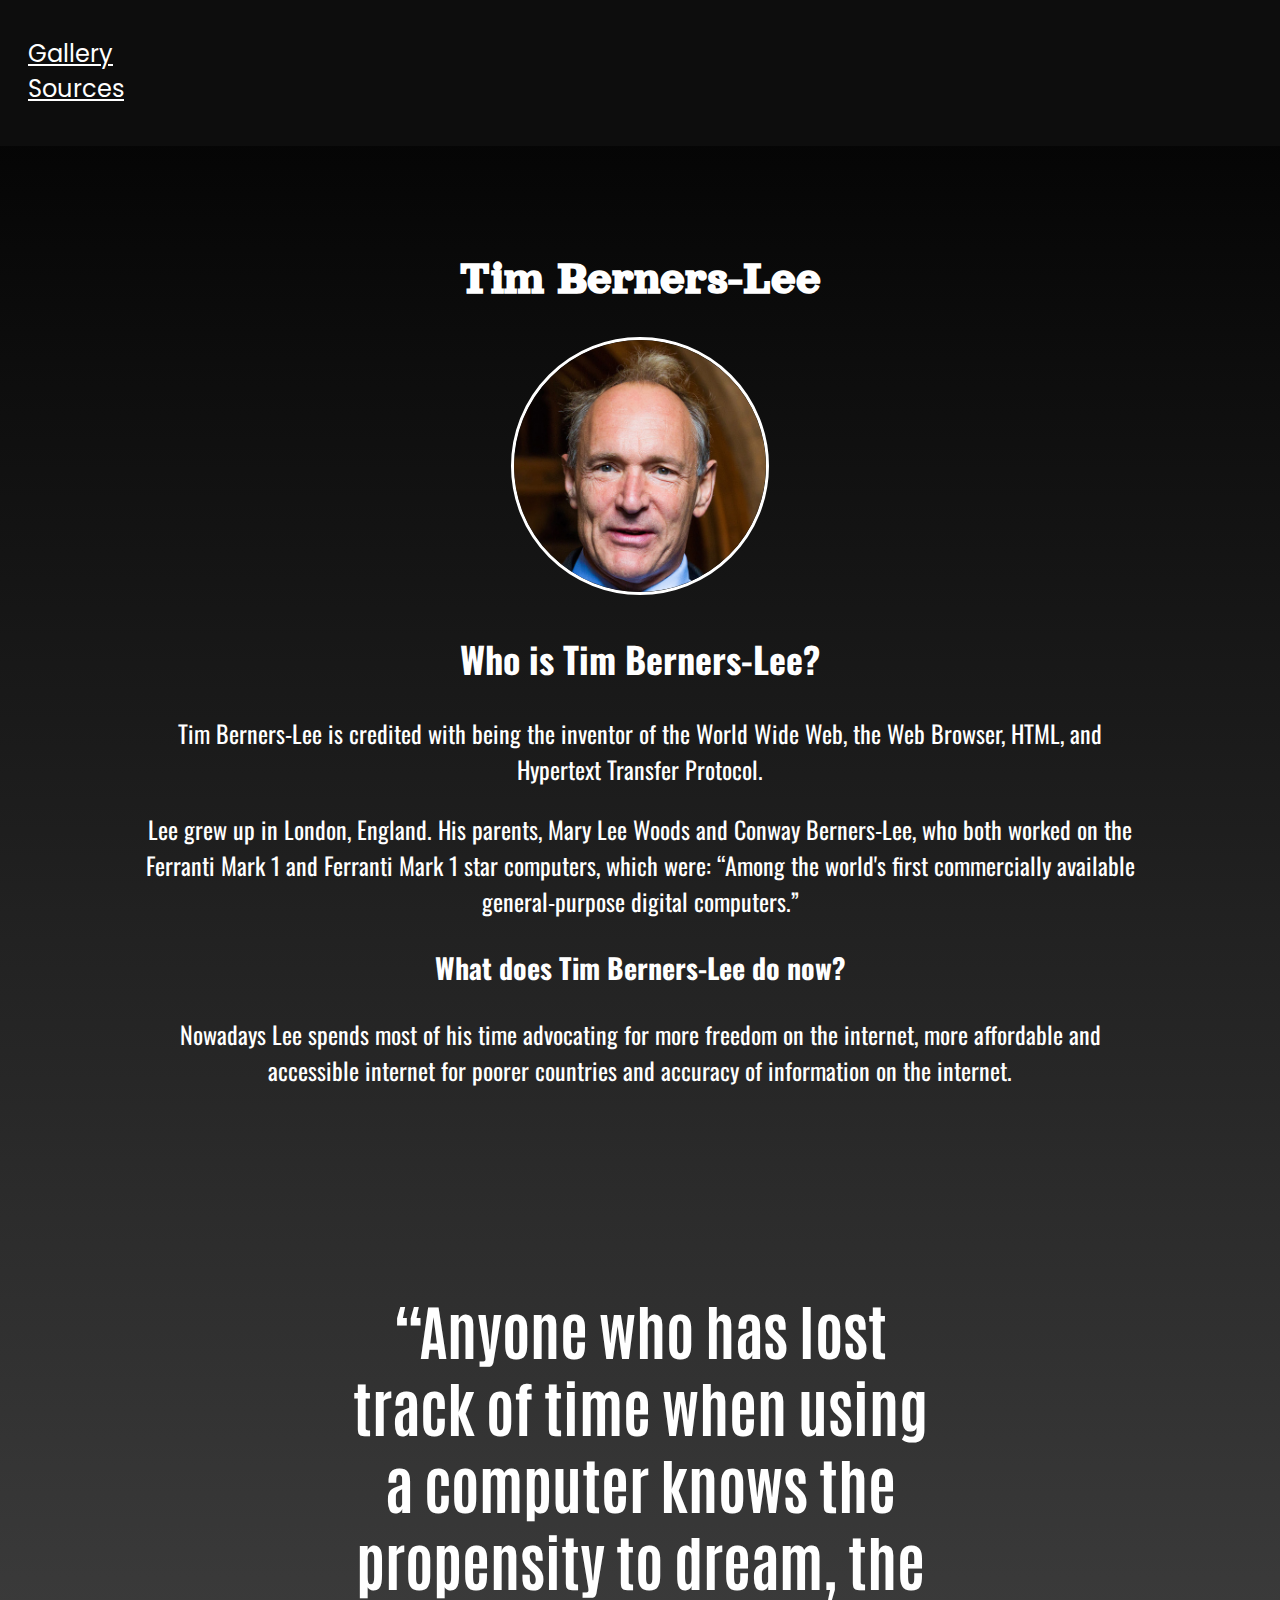
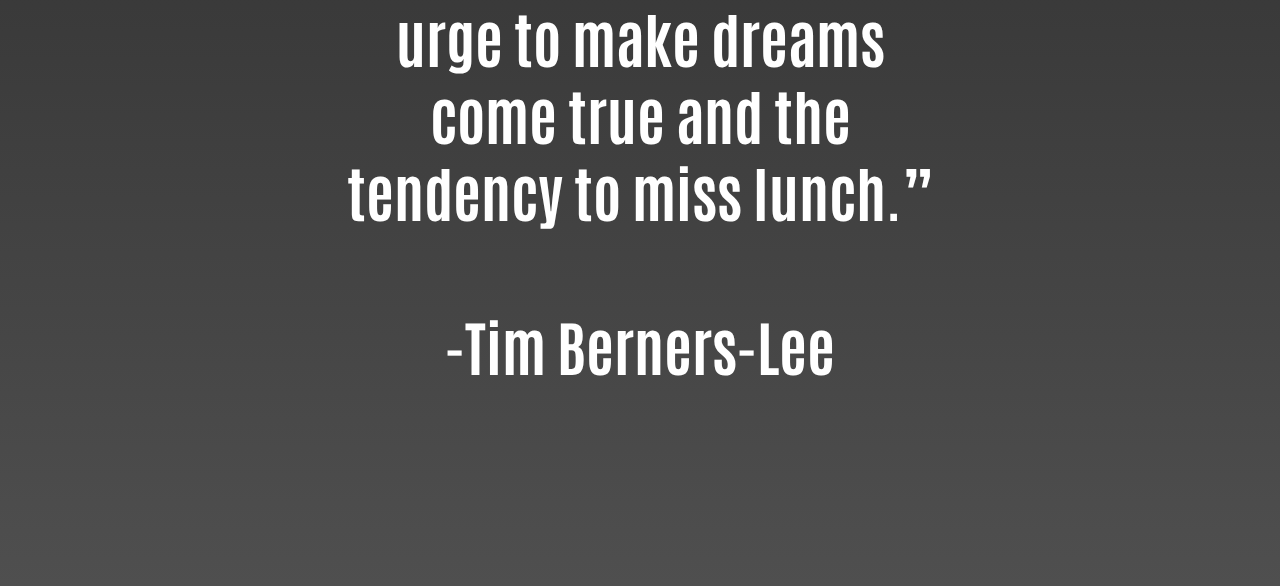
<file: index.html>
<!DOCTYPE html>
<html>
<head>
 <meta charset="utf-8">
 <meta name="viewport" content="width=device-width">
 <title>Tim Berners Lee -Home</title>
 <link href="style.css" rel="stylesheet" type="text/css" />
 <link href="https://fonts.googleapis.com/css2?family=Antonio:wght@100&family=Orelega+One&family=Oswald:wght@300&family=Poppins:wght@100&display=swap" rel="stylesheet">
</head>

<body>
 <p class="headline"><a class="link" href="gallery.html">Gallery</a> <br> <a class="link" href="sources.html">Sources</a></p>
 <div class="all">
 <h1 id="timheader">Tim Berners-Lee</h1>
 <img id="tim" src="/images/circle.png" alt="Tim-Berners-Lee">
  <h2>Who is Tim Berners-Lee?</h2>
  <p>Tim Berners-Lee is credited with being the inventor of the World Wide Web, the Web Browser, HTML, and Hypertext Transfer Protocol.</p>
  <p>Lee grew up in London, England. His parents, Mary Lee Woods and Conway Berners-Lee, who both worked on the Ferranti Mark 1 and Ferranti Mark 1 star computers, which were: <q>Among the world's first commercially available general-purpose digital computers.</q></p>

  <h3>What does Tim Berners-Lee do now?</h3>
  <p>Nowadays Lee spends most of his time advocating for more freedom on the internet, more affordable and accessible internet for poorer countries and accuracy of information on the internet.</p>
  <h4 id="quote"><q>Anyone who has lost track of time when using a computer knows the propensity to dream, the urge to make dreams come true and the tendency to miss lunch.</q><br><br>-Tim Berners-Lee</h4>
  </div>
 </body>
</html>
</file>
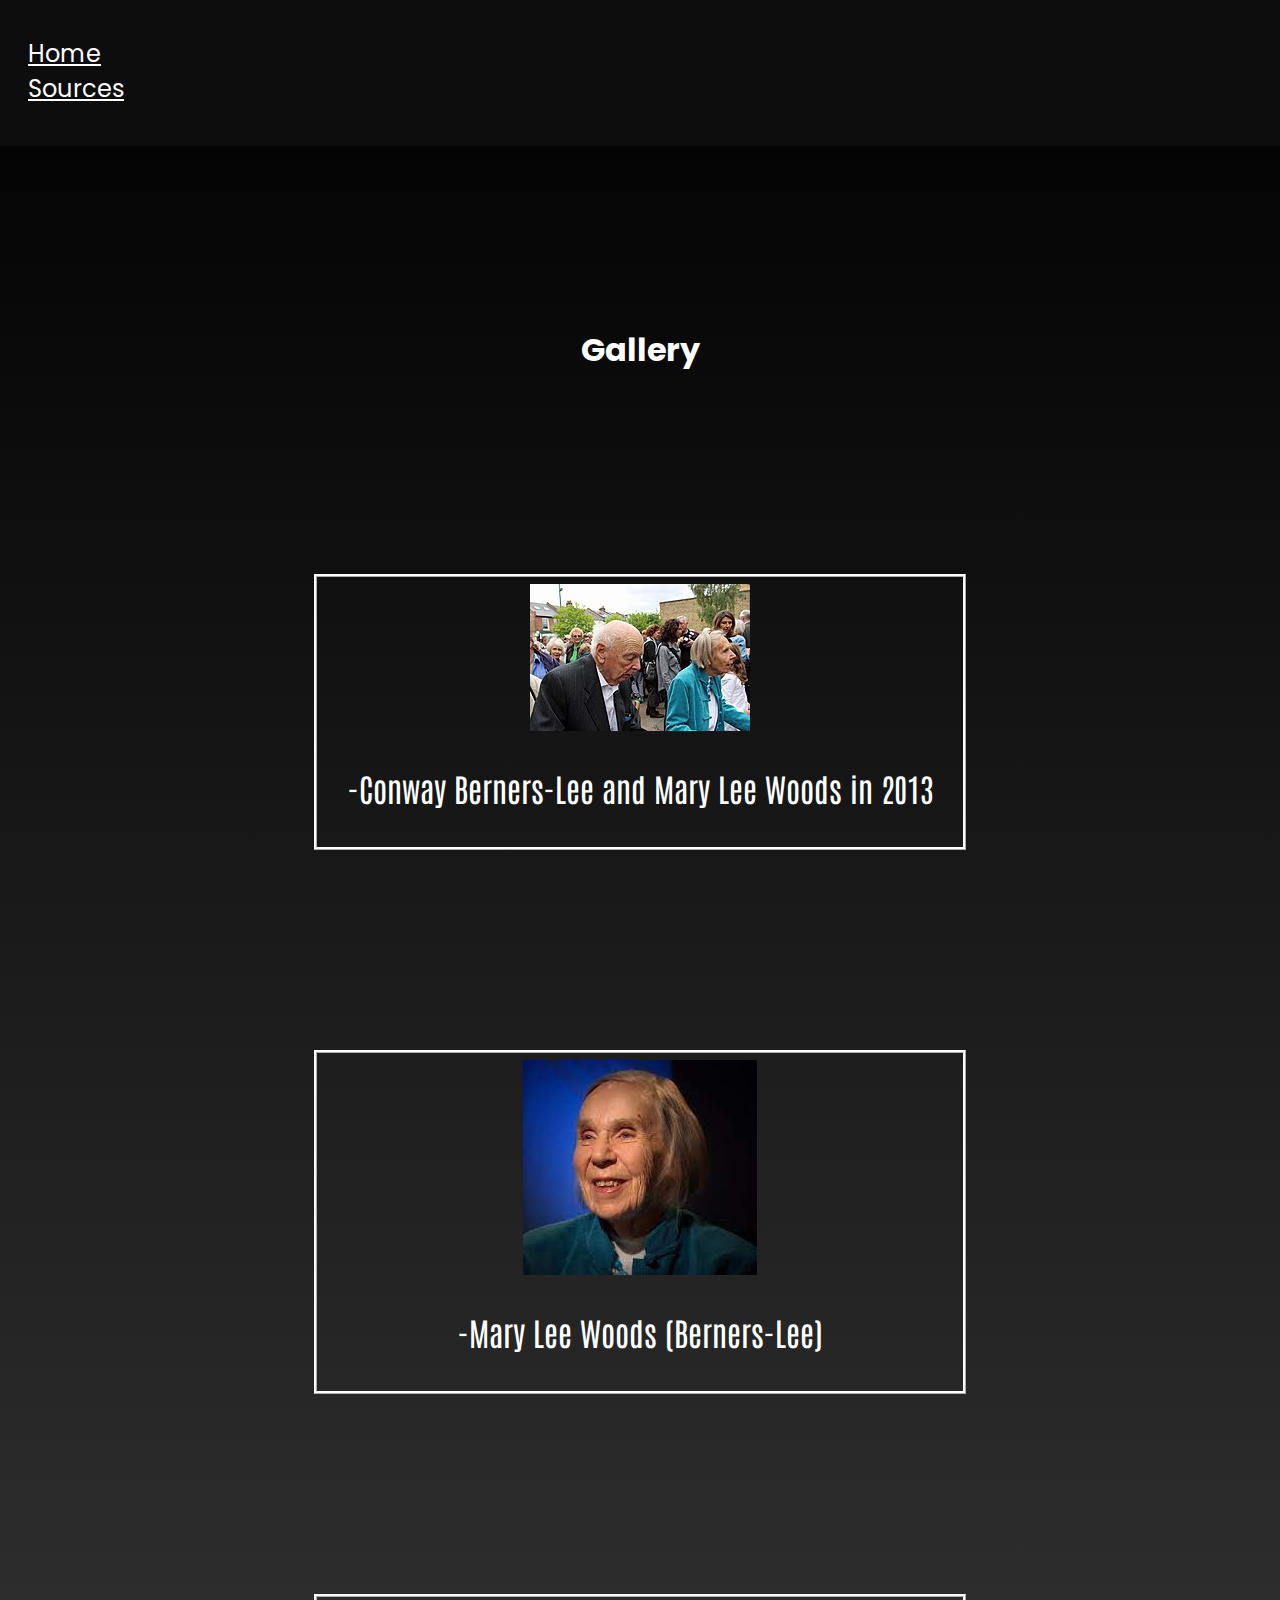
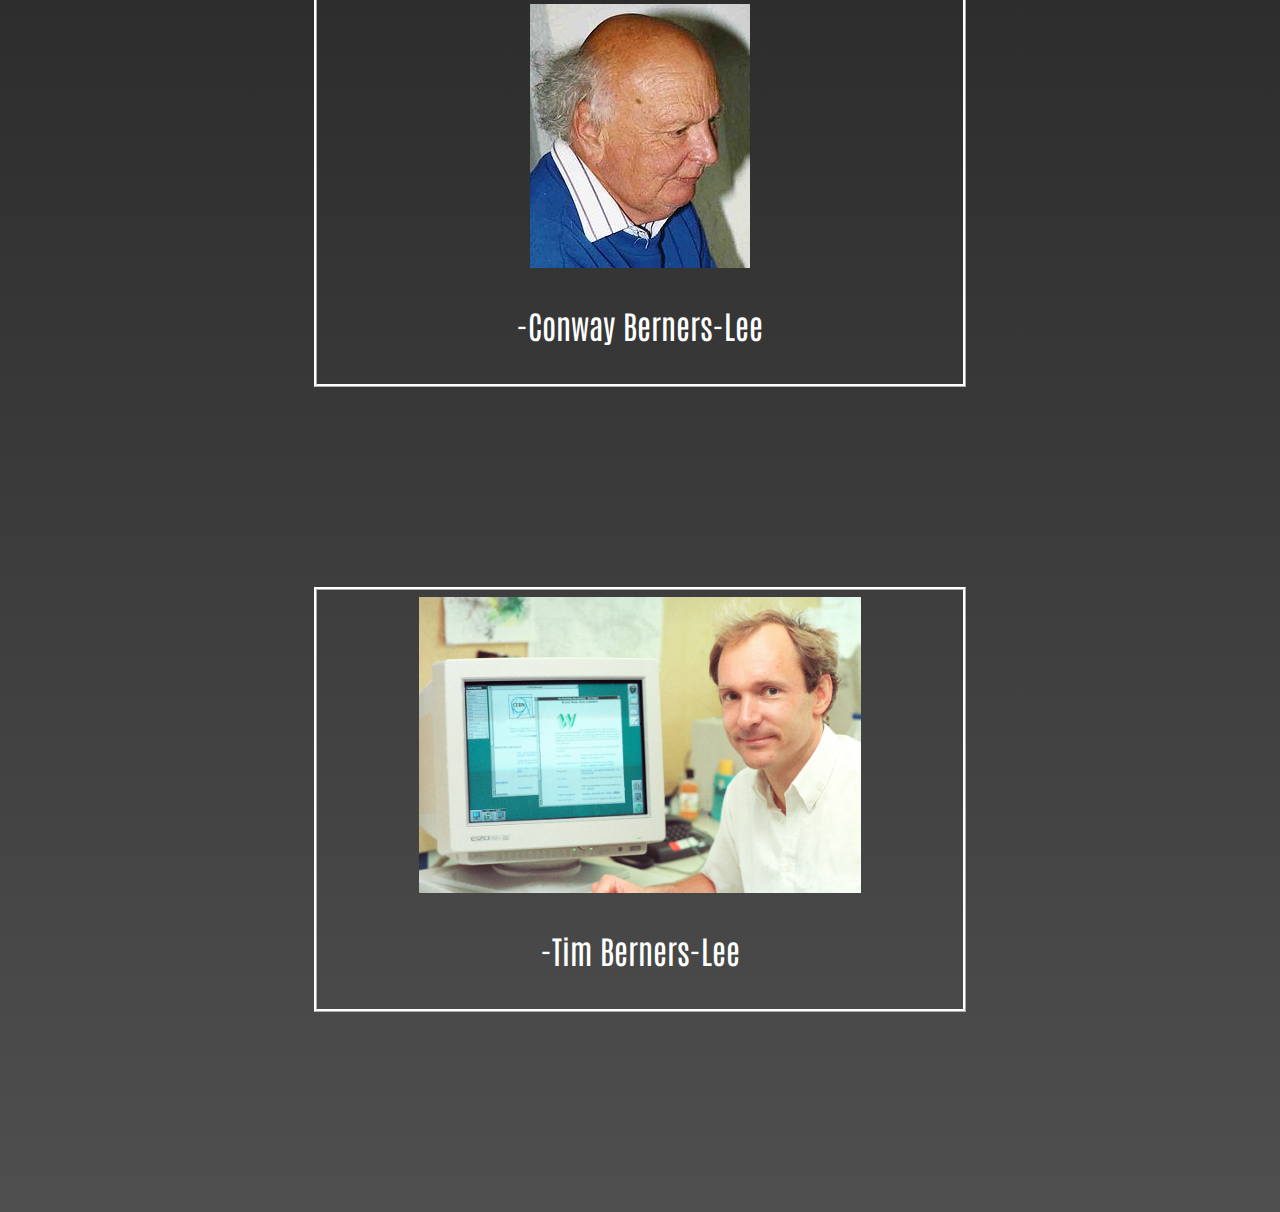
<file: gallery.html>
<!DOCTYPE html>
<html>

 <head>
  <meta charset="utf-8">
  <meta name="viewport" content="width=device-width">
  <title>Tim Berners Lee -Gallery</title>
  <link href="stylegallery.css" rel="stylesheet" type="text/css" />
  <link href="https://fonts.googleapis.com/css2?family=Antonio:wght@100&family=Orelega+One&family=Oswald:wght@300&family=Poppins:wght@100&display=swap" rel="stylesheet">
 </head>

 <body>
 <p class="headline"><a class="link" href="index.html">Home</a> <br> <a class="link" href="sources.html">Sources</a></p>
 <h1 id="header">Gallery</h1>
 <div class="image">
  <img src="/images/parents.jpg" alt="Lee-Parents">
  <p>-Conway Berners-Lee and Mary Lee Woods in 2013</p>
 </div>
 <div class="image">
  <img src="/images/Mary Lee Woods.jpg" alt="Lee-Parents">
  <p>-Mary Lee Woods (Berners-Lee)</p>
 </div>
 <div class="image">
  <img src="/images/ConwayBerners-Lee.jpg" alt="ConwayBerners-Lee">
  <p>-Conway Berners-Lee</p>
  </div>
 <div class="image">
  <img style="width:70%; height: 70%;" src="/images/Tim2.jpg" alt="ConwayBerners-Lee">
  <p>-Tim Berners-Lee</p>
 </div>
 </body>
</html>
</file>
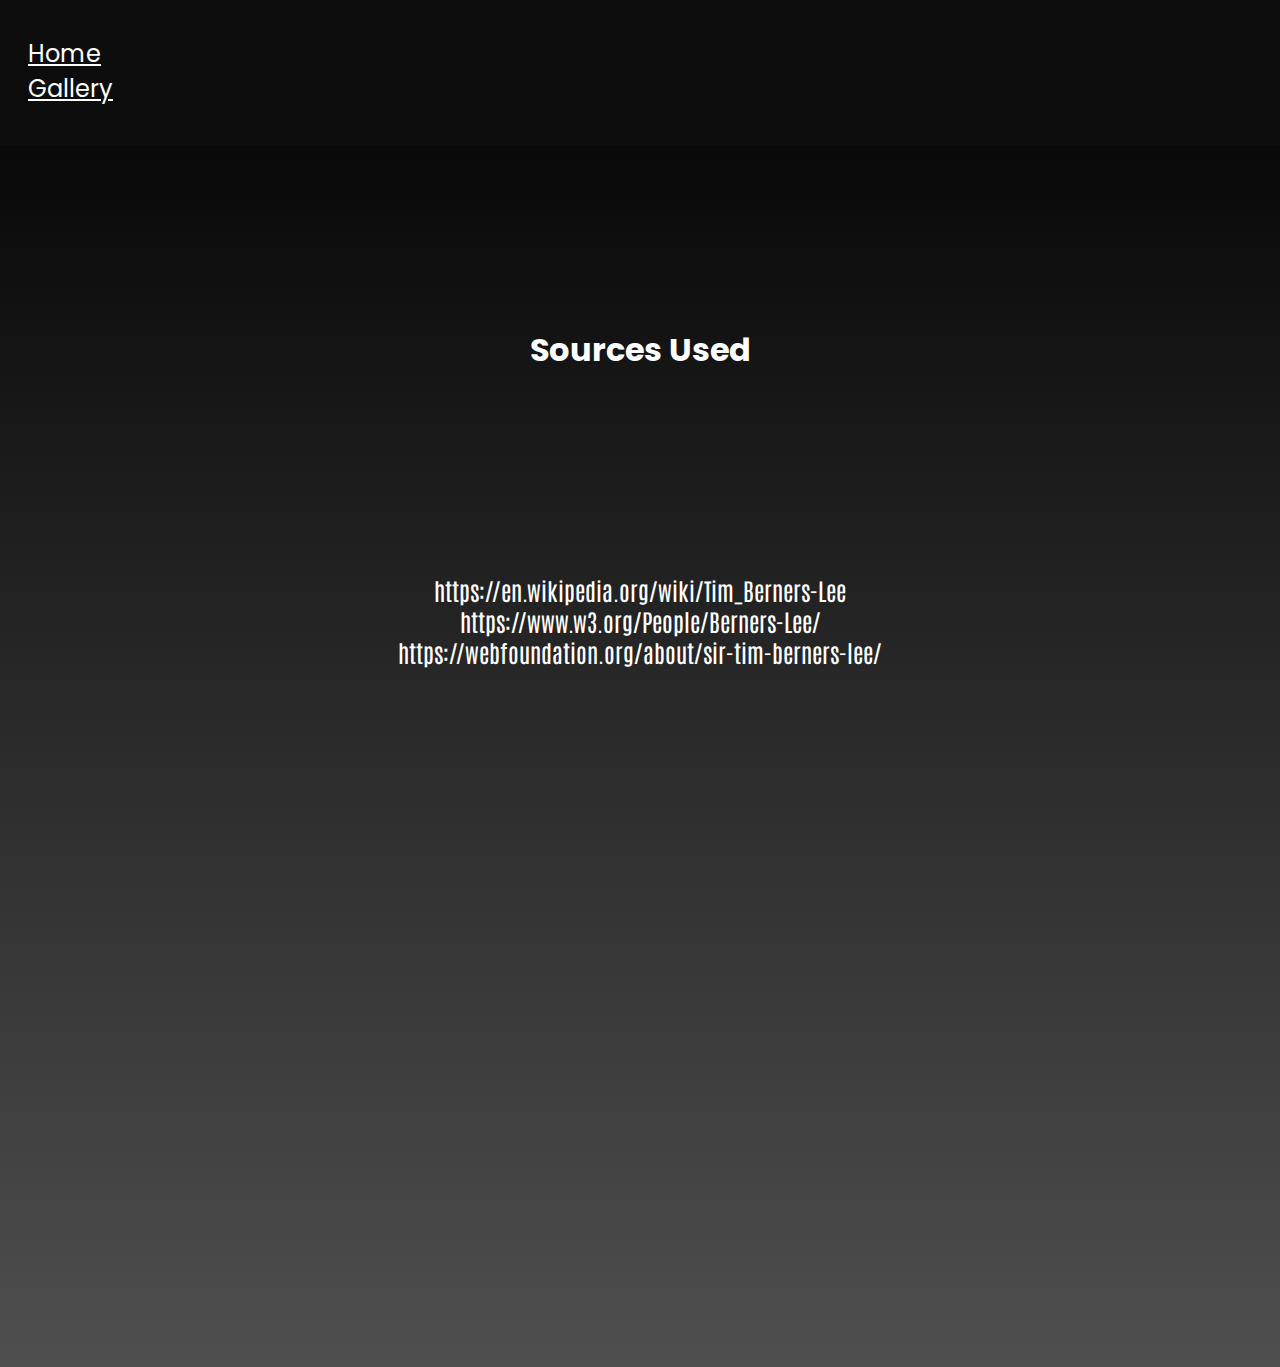
<file: sources.html>
<!DOCTYPE html>
<html>

 <head>
  <meta charset="utf-8">
  <meta name="viewport" content="width=device-width">
  <title>Tim Berners Lee -Gallery</title>
  <link href="stylegallery.css" rel="stylesheet" type="text/css" />
  <link href="https://fonts.googleapis.com/css2?family=Antonio:wght@100&family=Orelega+One&family=Oswald:wght@300&family=Poppins:wght@100&display=swap" rel="stylesheet">
 </head>

 <body>
 <p class="headline"><a class="link" href="index.html">Home</a> <br> <a class="link" href="gallery.html">Gallery</a></p>
 <h1 id="header">Sources Used</h1>
 <p class="text">https://en.wikipedia.org/wiki/Tim_Berners-Lee<br>https://www.w3.org/People/Berners-Lee/<br>https://webfoundation.org/about/sir-tim-berners-lee/</p>
 </body>
</html>
</file>
<file: style.css>
body {
  background-image: linear-gradient(black, rgb(79, 79, 79));
  background-repeat: no-repeat;
  background-size: cover;
}

.all {
  text-align: center;
  color: white;
  font-size: 150%;
  font-family: 'Oswald', sans-serif;
  margin: 10%;
}

/* This color needs changing and also it's being weird idk */
.headline {
  background-color: rgb(13, 13, 13);
  color: white;
  position: relative;
  padding: 20px;
  outline-color: rgb(13, 13, 13);
  outline-style: solid;
  outline-width: 20px;
  top: 0;
  right: 0;
  left: 0;
  width: 100%;
}

#timheader {
  font-family: 'Orelega One', cursive;
}

#tim {
  width: 25%;
  height: 25%;
  border-color: white;
  border-radius: 50%;
  border-style: solid;
}

#quote {
  font-family: 'Antonio', sans-serif;
  font-size: 250%;
  margin: 20%;
}

a:link,
a:visited {
  color: white;
  font-family: 'Poppins', sans-serif;
  font-size: 150%;
}
</file>
<file: stylegallery.css>
body {
  background-image: linear-gradient(black, rgb(79, 79, 79));
  background-repeat: no-repeat;
  background-size: cover;
}

.headline {
  background-color: rgb(13, 13, 13);
  color: white;
  position: relative;
  padding: 20px;
  outline-color: rgb(13, 13, 13);
  outline-style: solid;
  outline-width: 20px;
  top: 0;
  right: 0;
  left: 0;
  width: 100%;
}

a:link,
a:visited {
  color: white;
  font-family: 'Poppins', sans-serif;
  font-size: 150%;
}

#header {
  color: white;
  font-family: 'Poppins', sans-serif;
  text-align: center;
  margin: 200px;
}

.image {
  border-color: white;
  border-style: ridge;
  margin-right: auto;
  margin-left: auto;
  margin-top: 50px;
  margin-bottom: 200px;
  width: 50%;
  display: block;
  color: white;
  text-align: center;
  font-family: 'Antonio', sans-serif;
  font-size: 200%;
  padding: 7px;
}

/* This is for the text on the sources page */
.text {
  color: white;
  text-align: center;
  margin: 100px;
  font-family: 'Antonio', sans-serif;
  font-size: 150%;
  padding-bottom: 600px;
}
</file>
